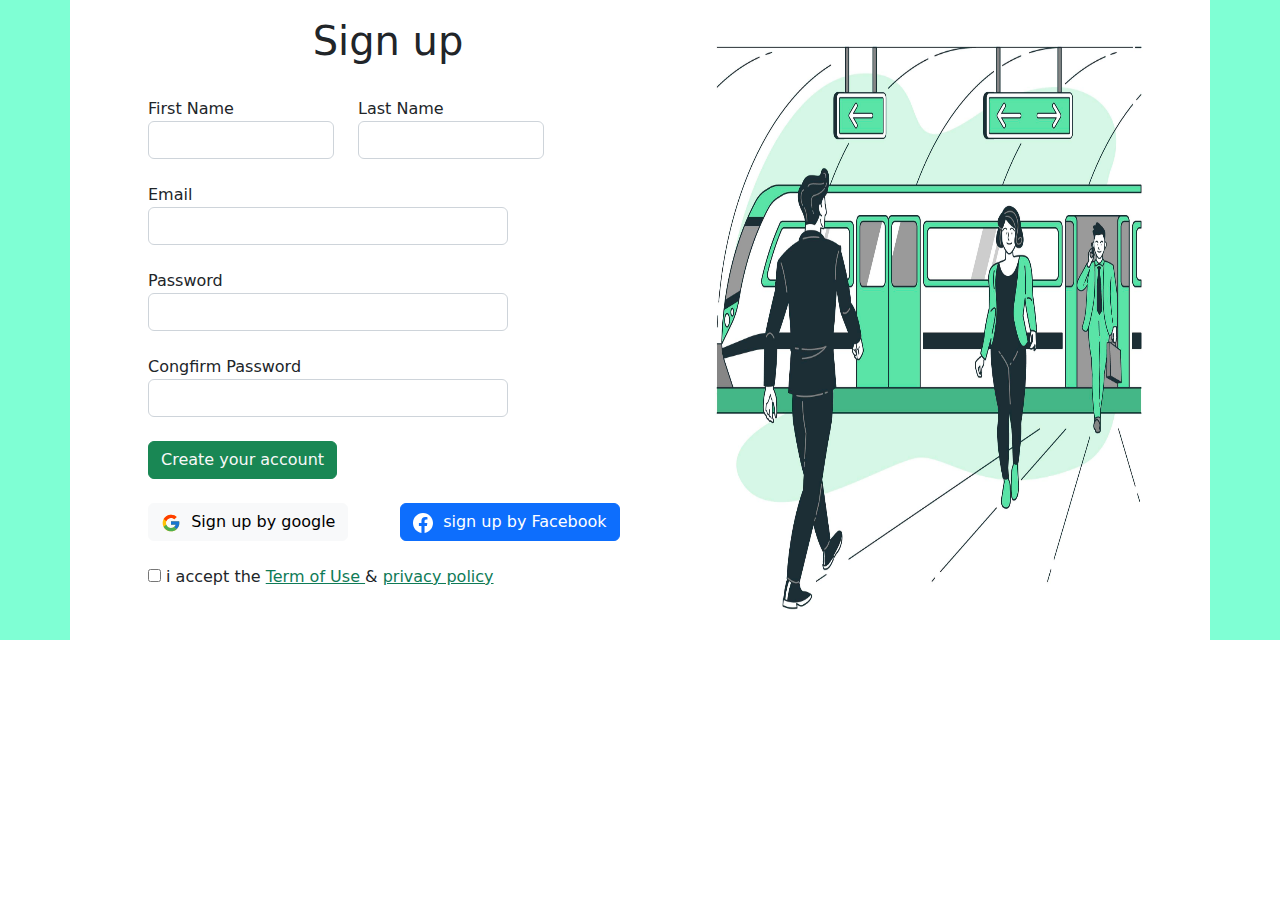
<file: index.html>
<!DOCTYPE html>
<html lang="en">
<head>
    <meta charset="UTF-8">
    <meta http-equiv="X-UA-Compatible" content="IE=edge">
    <meta name="viewport" content="width=device-width, initial-scale=1.0">
    <title>Sign up</title>
    <link rel="stylesheet" href="assets/css/bootstrap.min.css">
    <link rel="stylesheet" href="assets/css/style.css">
</head>
<body >
    <div class="container-fluid" >
        <div class="container" >
            <form action="" class="row" >
                <div class="col-sm-12 col-md-6 content">
                    <h1 class="text-center ">Sign up</h1>
                    <br>
                    <div class="form-group">
                        <div class="row">
                           <div class="col-5">
                                <label for="">First Name</label>
                                <br>
                                <input type="text " class="form-control" id="FirstN">
                           </div>
    
                           <div class="col-5">
                                <label for="">Last Name</label>
                                <br>
                                <input type="text" class="form-control " id="LastN">
                            </div>
                        </div>
                    </div>
                    <br>
                    <div class="form-group">
                            <label for="">Email</label>
                        <input type="email" class="form-control w-75" id="email">
                        <br>
                        <label for="">Password</label>
                        <input type="password" class="form-control w-75" id="password">
                        <br>
                        <label for="">Congfirm Password</label>
                        <input type="password" class="form-control w-75" id="password2">
                        <br>
                        <button class="btn btn-success" style="color: rgb(248, 248, 248);" id="btnn" > Create your account</button>
                    </div>
                    <br>
                
    
                    <div class="form-group">
                        <div class="row">
                           <div class="col">
                            <a href="https://www.google.com" type="button" class="btn btn-light"><svg xmlns="http://www.w3.org/2000/svg"  viewBox="0 0 48 48" width="20px" height="20px"><path fill="#FFC107" d="M43.611,20.083H42V20H24v8h11.303c-1.649,4.657-6.08,8-11.303,8c-6.627,0-12-5.373-12-12c0-6.627,5.373-12,12-12c3.059,0,5.842,1.154,7.961,3.039l5.657-5.657C34.046,6.053,29.268,4,24,4C12.955,4,4,12.955,4,24c0,11.045,8.955,20,20,20c11.045,0,20-8.955,20-20C44,22.659,43.862,21.35,43.611,20.083z"/><path fill="#FF3D00" d="M6.306,14.691l6.571,4.819C14.655,15.108,18.961,12,24,12c3.059,0,5.842,1.154,7.961,3.039l5.657-5.657C34.046,6.053,29.268,4,24,4C16.318,4,9.656,8.337,6.306,14.691z"/><path fill="#4CAF50" d="M24,44c5.166,0,9.86-1.977,13.409-5.192l-6.19-5.238C29.211,35.091,26.715,36,24,36c-5.202,0-9.619-3.317-11.283-7.946l-6.522,5.025C9.505,39.556,16.227,44,24,44z"/><path fill="#1976D2" d="M43.611,20.083H42V20H24v8h11.303c-0.792,2.237-2.231,4.166-4.087,5.571c0.001-0.001,0.002-0.001,0.003-0.002l6.19,5.238C36.971,39.205,44,34,44,24C44,22.659,43.862,21.35,43.611,20.083z"/></svg> &nbsp;Sign up by google</a></div> 
                           <div class="col">
                            <a href="https://www.facebook.com" type="button" class="btn btn-primary"> <svg xmlns="http://www.w3.org/2000/svg" width="20" height="20" fill="currentColor" class="bi bi-facebook" viewBox="0 0 16 16">
                            <path d="M16 8.049c0-4.446-3.582-8.05-8-8.05C3.58 0-.002 3.603-.002 8.05c0 4.017 2.926 7.347 6.75 7.951v-5.625h-2.03V8.05H6.75V6.275c0-2.017 1.195-3.131 3.022-3.131.876 0 1.791.157 1.791.157v1.98h-1.009c-.993 0-1.303.621-1.303 1.258v1.51h2.218l-.354 2.326H9.25V16c3.824-.604 6.75-3.934 6.75-7.951z"/>
                          </svg> &nbsp;sign up by Facebook</a></div>
                        </div>
                        <br>
                         <label for="">
                            <input type="checkbox" onclick="value=0" id="check">
                            i accept the <a href="" style="color: rgb(15, 123, 87);">Term of Use </a>
                            & <a href="" style="color: rgb(15, 123, 87);">privacy policy</a>
                         </label>
                    </div>
                </div>
                <div class="col-sm-12 col-md-6">
                    <img src="assets/img/4201234.jpg" alt="" >
                </div>
                
            </form>
        </div>
    
    </div>



    <script src="assets/js/bootstrap.bundle.min.js"></script>
    <script src="assets/js/main.js"></script>
</body>
</html>
</file>
<file: assets/css/style.css>
*{
    -webkit-box-sizing: border-box;
    -moz-box-sizing: border-box;
    box-sizing: border-box;

}
.container-fluid{
    background-color: aquamarine;
}
.container{
    background-color: white;
    height: 40rem;
    --bs-gutter-x: 0rem;
}
img{
    width:100%;
    height:40rem;
}
.row{
    padding-right:0; 
    padding-left:  0;
    
}
.content{
    margin-top: 17px;
    padding-left: 90px; 
}
</file>
